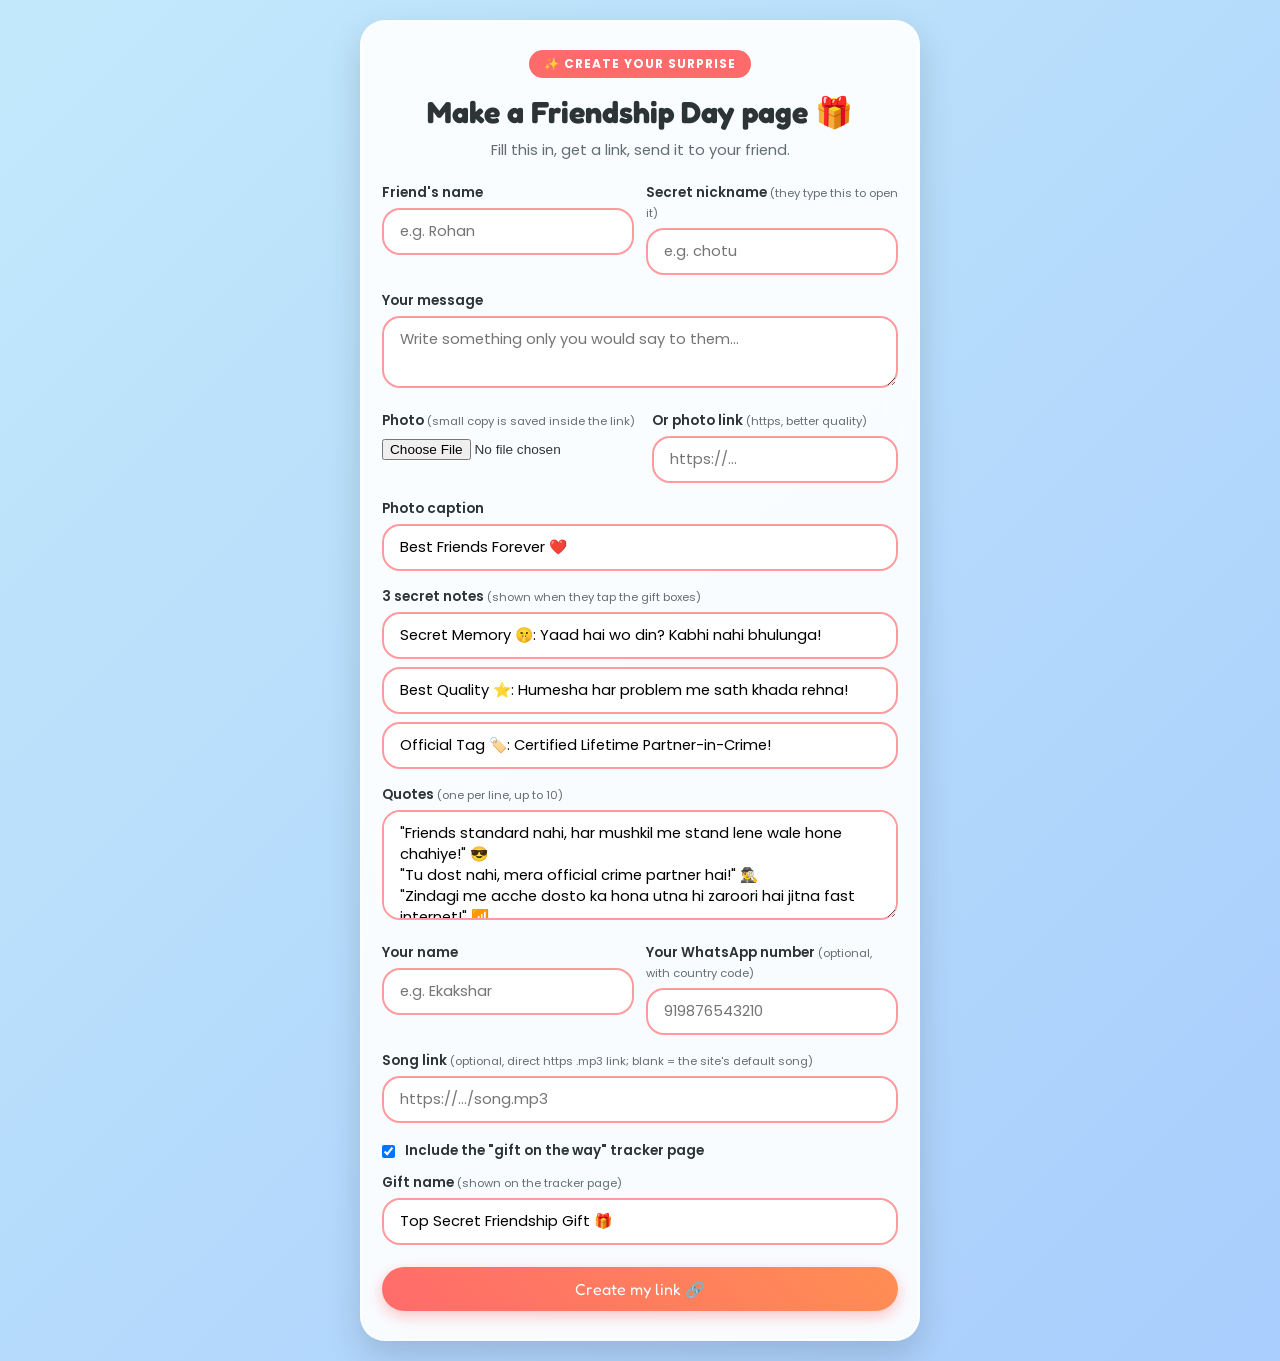
<file: create.html>
<!DOCTYPE html>
<html lang="en">
<head>
<meta charset="UTF-8">
<meta name="viewport" content="width=device-width, initial-scale=1.0">
<title>Create a Friendship Day Surprise 🎁</title>
<link href="https://fonts.googleapis.com/css2?family=Fredoka+One&family=Poppins:wght@400;600;700&display=swap" rel="stylesheet">
<link rel="stylesheet" href="style.css">
<style>
.card.wide{width:560px;text-align:left}
.top{text-align:center;margin-bottom:6px}
label{display:block;margin:16px 0 5px;font-weight:600;font-size:.85rem;color:#2d3436}
label small{font-weight:400;color:#636e72}
.card.wide input[type=text],textarea{width:100%;margin:0;padding:11px 16px;text-align:left;border:2px solid #ff9a9e;border-radius:18px;font:inherit;font-size:.92rem;outline:none;background:rgba(255,255,255,.9)}
.card.wide input[type=text]:focus,textarea:focus{border-color:#ff6b6b}
textarea{resize:vertical;min-height:72px}
input[type=file]{font-size:.85rem;max-width:100%}
.row{display:grid;grid-template-columns:1fr 1fr;gap:12px}
.check{display:flex;gap:10px;align-items:center;margin-top:18px;font-weight:600;font-size:.85rem}
#go{margin-top:22px}
#err{margin-top:12px;text-align:center}
#out{margin-top:22px;padding-top:18px;border-top:2px dashed #ff9a9e}
#out .btn,#out a.btn{margin-top:10px;text-align:center}
@media(max-width:480px){.row{grid-template-columns:1fr}}
</style>
</head>
<body>
<div class="card wide">
  <div class="top">
    <div class="badge">✨ CREATE YOUR SURPRISE</div>
    <h2>Make a Friendship Day page 🎁</h2>
    <p>Fill this in, get a link, send it to your friend.</p>
  </div>

  <div class="row">
    <div><label for="n">Friend's name</label><input type="text" id="n" maxlength="60" placeholder="e.g. Rohan"></div>
    <div><label for="k">Secret nickname <small>(they type this to open it)</small></label><input type="text" id="k" maxlength="40" placeholder="e.g. chotu" autocomplete="off"></div>
  </div>

  <label for="m">Your message</label>
  <textarea id="m" maxlength="600" placeholder="Write something only you would say to them..."></textarea>

  <div class="row">
    <div><label for="file">Photo <small>(small copy is saved inside the link)</small></label><input type="file" id="file" accept="image/*"></div>
    <div><label for="p">Or photo link <small>(https, better quality)</small></label><input type="text" id="p" placeholder="https://..."></div>
  </div>
  <label for="cap">Photo caption</label>
  <input type="text" id="cap" maxlength="40" value="Best Friends Forever ❤️">

  <label>3 secret notes <small>(shown when they tap the gift boxes)</small></label>
  <input type="text" id="b0" maxlength="160" value="Secret Memory 🤫: Yaad hai wo din? Kabhi nahi bhulunga!" style="margin-bottom:8px">
  <input type="text" id="b1" maxlength="160" value="Best Quality ⭐: Humesha har problem me sath khada rehna!" style="margin-bottom:8px">
  <input type="text" id="b2" maxlength="160" value="Official Tag 🏷️: Certified Lifetime Partner-in-Crime!">

  <label for="q">Quotes <small>(one per line, up to 10)</small></label>
  <textarea id="q" style="min-height:110px">"Friends standard nahi, har mushkil me stand lene wale hone chahiye!" 😎
"Tu dost nahi, mera official crime partner hai!" 🕵️‍♂️
"Zindagi me acche dosto ka hona utna hi zaroori hai jitna fast internet!" 📶</textarea>

  <div class="row">
    <div><label for="s">Your name</label><input type="text" id="s" maxlength="40" placeholder="e.g. Ekakshar"></div>
    <div><label for="w">Your WhatsApp number <small>(optional, with country code)</small></label><input type="text" id="w" inputmode="numeric" placeholder="919876543210"></div>
  </div>

  <label for="a">Song link <small>(optional, direct https .mp3 link; blank = the site's default song)</small></label>
  <input type="text" id="a" placeholder="https://.../song.mp3">

  <label class="check"><input type="checkbox" id="t" checked> Include the "gift on the way" tracker page</label>
  <label for="g" style="margin-top:12px">Gift name <small>(shown on the tracker page)</small></label>
  <input type="text" id="g" maxlength="60" value="Top Secret Friendship Gift 🎁">

  <button class="btn" id="go">Create my link 🔗</button>
  <p id="err" class="error-text hidden"></p>

  <div id="out" class="hidden">
    <label for="link">Your link</label>
    <input type="text" id="link" readonly>
    <p id="note" style="margin-top:8px;font-size:.8rem"></p>
    <button class="btn replay-btn" id="copy">Copy link 📋</button>
    <a class="btn share-btn" id="wa" target="_blank" rel="noopener">Send on WhatsApp 💬</a>
    <a class="sub-btn" id="prev" target="_blank" rel="noopener" style="display:block;margin-top:14px;text-align:center">Preview it first 👀</a>
  </div>
</div>

<script>
const $ = id => document.getElementById(id);
const clean = (v, n) => v.trim().slice(0, n);
const b64e = s => { let b = ''; new TextEncoder().encode(s).forEach(c => b += String.fromCharCode(c)); return btoa(b).replace(/\+/g, '-').replace(/\//g, '_').replace(/=+$/, ''); };
const fail = t => { $('err').textContent = '❌ ' + t; $('err').classList.remove('hidden'); };

function shrink(file) {
  return new Promise((ok, no) => {
    const im = new Image(), u = URL.createObjectURL(file);
    im.onload = () => {
      const r = Math.min(1, 200 / Math.max(im.width, im.height)), c = document.createElement('canvas');
      c.width = Math.round(im.width * r); c.height = Math.round(im.height * r);
      c.getContext('2d').drawImage(im, 0, 0, c.width, c.height);
      URL.revokeObjectURL(u); ok(c.toDataURL('image/jpeg', 0.6));
    };
    im.onerror = no; im.src = u;
  });
}

$('go').onclick = async () => {
  $('err').classList.add('hidden');
  const n = clean($('n').value, 60), k = clean($('k').value, 40).toLowerCase();
  if (!n || !k) return fail("Please fill your friend's name and the secret nickname.");
  const d = { n, k, m: clean($('m').value, 600), cap: clean($('cap').value, 40), g: clean($('g').value, 60), s: clean($('s').value, 40),
    b: [0, 1, 2].map(i => clean($('b' + i).value, 160)),
    q: $('q').value.split('\n').map(x => clean(x, 160)).filter(Boolean).slice(0, 10), t: $('t').checked ? 1 : 0 };
  const w = $('w').value.replace(/\D/g, ''); if (/^\d{8,15}$/.test(w)) d.w = w;
  const a = clean($('a').value, 300); if (/^https:\/\//.test(a)) d.a = a;
  const p = clean($('p').value, 500), f = $('file').files[0];
  try { if (/^https:\/\//.test(p)) d.p = p; else if (f) d.p = await shrink(f); }
  catch (e) { return fail('Could not read that photo. Try another one or paste a photo link.'); }

  const url = new URL('index.html', location.href); url.hash = 'd=' + b64e(JSON.stringify(d));
  const link = url.href;
  $('link').value = link;
  $('wa').href = 'https://wa.me/?text=' + encodeURIComponent('I made a Friendship Day surprise for you 🎁 Open it and type our secret nickname: ' + link);
  $('prev').href = link;
  $('note').textContent = location.protocol === 'file:' ? '⚠️ This site is not online yet. Put it on a host (like GitHub Pages) first, otherwise this link only works on your computer.'
    : link.length > 6000 ? '⚠️ The link is long because of the photo. If WhatsApp cuts it, use a photo link instead of uploading.'
    : 'Anyone with this link can read what you wrote. The nickname is just for fun, not a lock.';
  $('out').classList.remove('hidden'); $('out').scrollIntoView({ behavior: 'smooth' });
};

$('copy').onclick = async () => {
  try { await navigator.clipboard.writeText($('link').value); } catch (e) { $('link').select(); document.execCommand('copy'); }
  $('copy').textContent = 'Copied ✅'; setTimeout(() => $('copy').textContent = 'Copy link 📋', 1800);
};
</script>
</body>
</html>
</file>
<file: style.css>
* {
    margin: 0;
    padding: 0;
    box-sizing: border-box;
}

body {
    font-family: 'Poppins', sans-serif;
    background: linear-gradient(-45deg, #ff9a9e, #fecfef, #a1c4fd, #c2e9fb);
    background-size: 400% 400%;
    animation: gradientBG 10s ease infinite;
    min-height: 100vh;
    display: flex;
    justify-content: center;
    align-items: center;
    text-align: center;
    overflow-x: hidden;
    padding: 20px 0;
    color: #333;
}

@keyframes gradientBG {
    0% { background-position: 0% 50%; }
    50% { background-position: 100% 50%; }
    100% { background-position: 0% 50%; }
}

.background-animation {
    position: fixed;
    width: 100%;
    height: 100%;
    top: 0;
    left: 0;
    pointer-events: none;
    z-index: 1;
}

.floating-item {
    position: absolute;
    bottom: -50px;
    font-size: 1.8rem;
    animation: floatUp 8s linear infinite;
    opacity: 0.7;
}

@keyframes floatUp {
    0% { transform: translateY(0) rotate(0deg); opacity: 1; }
    100% { transform: translateY(-110vh) rotate(360deg); opacity: 0; }
}

.music-toggle {
    position: fixed;
    top: 20px;
    right: 20px;
    background: rgba(255, 255, 255, 0.9);
    border: none;
    border-radius: 50%;
    width: 45px;
    height: 45px;
    font-size: 1.2rem;
    cursor: pointer;
    box-shadow: 0 4px 12px rgba(0,0,0,0.15);
    z-index: 100;
    transition: transform 0.2s;
}

.music-toggle:hover {
    transform: scale(1.1);
}

.card {
    background: rgba(255, 255, 255, 0.92);
    backdrop-filter: blur(15px);
    border: 2px solid rgba(255, 255, 255, 0.7);
    padding: 28px 20px;
    border-radius: 25px;
    box-shadow: 0 15px 35px rgba(0, 0, 0, 0.15);
    max-width: 92%;
    width: 430px;
    z-index: 10;
    position: relative;
    transition: all 0.3s ease;
}

.shake {
    animation: shakeAnim 0.4s ease-in-out;
}

@keyframes shakeAnim {
    0%, 100% { transform: translateX(0); }
    20%, 60% { transform: translateX(-10px); }
    40%, 80% { transform: translateX(10px); }
}

/* Polaroid Photo Frame */
.polaroid-frame {
    background: white;
    padding: 10px 10px 16px 10px;
    border-radius: 10px;
    box-shadow: 0 8px 20px rgba(0,0,0,0.12);
    transform: rotate(-3deg);
    margin: 0 auto 18px auto;
    width: 190px;
    transition: transform 0.3s ease;
}

.polaroid-frame:hover {
    transform: rotate(0deg) scale(1.05);
}

.polaroid-img-wrapper {
    width: 100%;
    height: 140px;
    border-radius: 6px;
    overflow: hidden;
    background: #f0f0f0;
}

/* Polaroid Image Styling Fix */
.polaroid-img-wrapper img {
    width: 100%;
    height: 100%;
    object-fit: contain; /* 👈 Isse poori photo dikhegi, cut nahi hogi */
    background-color: #f0f0f0; /* Side me khali jagah ko clean look dene ke liye */
    border-radius: 8px;
}


.polaroid-caption {
    font-family: 'Fredoka One', cursive;
    font-size: 0.85rem;
    color: #ff6b6b;
    margin-top: 8px;
}

.badge {
    display: inline-block;
    background: #ff6b6b;
    color: #fff;
    padding: 5px 15px;
    font-size: 0.75rem;
    font-weight: 700;
    border-radius: 20px;
    margin-bottom: 15px;
    letter-spacing: 1px;
}

.gift-badge {
    background: linear-gradient(45deg, #11998e, #38ef7d);
}

h2 {
    font-family: 'Fredoka One', cursive;
    font-size: 1.9rem;
    color: #2d3436;
    margin-bottom: 8px;
}

p {
    font-size: 0.92rem;
    line-height: 1.5;
    color: #636e72;
}

input[type="text"] {
    width: 100%;
    padding: 14px 20px;
    margin: 15px 0 10px 0;
    border: 2px solid #ff9a9e;
    border-radius: 30px;
    font-size: 1rem;
    font-family: 'Poppins', sans-serif;
    outline: none;
    text-align: center;
    background: rgba(255, 255, 255, 0.9);
}

.error-text {
    color: #d63031;
    font-size: 0.85rem;
    font-weight: 600;
    margin-bottom: 15px;
}

.btn {
    background: linear-gradient(45deg, #ff6b6b, #ff8e53);
    color: white;
    border: none;
    padding: 12px 20px;
    font-size: 1rem;
    font-family: 'Fredoka One', cursive;
    border-radius: 50px;
    cursor: pointer;
    box-shadow: 0 5px 15px rgba(255, 107, 107, 0.4);
    transition: all 0.3s ease;
    width: 100%;
    text-decoration: none;
    display: inline-block;
}

.btn:hover {
    transform: translateY(-2px);
}

.gift-claim-btn {
    background: linear-gradient(45deg, #8e2de2, #4a00e0);
    box-shadow: 0 5px 15px rgba(142, 45, 226, 0.4);
    font-size: 1.05rem;
}

.hidden {
    display: none !important;
}

h1 {
    font-family: 'Fredoka One', cursive;
    font-size: 2rem;
    color: #ff6b6b;
    line-height: 1.2;
    margin-bottom: 15px;
}

.name-highlight {
    background: linear-gradient(45deg, #d63031, #e84393);
    -webkit-background-clip: text;
    -webkit-text-fill-color: transparent;
    text-transform: capitalize;
}

/* Friendship Meter */
.meter-container {
    background: rgba(255, 255, 255, 0.8);
    padding: 10px 15px;
    border-radius: 15px;
    margin-bottom: 18px;
}

.meter-label {
    display: flex;
    justify-content: space-between;
    font-size: 0.8rem;
    font-weight: 700;
    color: #2d3436;
    margin-bottom: 6px;
}

.meter-bar {
    width: 100%;
    height: 12px;
    background: #dfe6e9;
    border-radius: 10px;
    overflow: hidden;
}

.meter-fill {
    height: 100%;
    width: 0%;
    background: linear-gradient(90deg, #ff6b6b, #ff8e53);
    border-radius: 10px;
    transition: width 1.5s cubic-bezier(0.1, 0.5, 0.5, 1);
}

/* Secret Gift Boxes Grid */
.gifts-heading {
    font-size: 0.82rem;
    font-weight: 700;
    color: #ff6b6b;
    margin: 18px 0 10px 0;
    text-transform: uppercase;
}

.gift-boxes-grid {
    display: flex;
    gap: 8px;
    justify-content: space-between;
    margin-bottom: 18px;
}

.gift-box {
    flex: 1;
    background: #fff;
    border: 2px dashed #ff9a9e;
    padding: 10px 5px;
    border-radius: 12px;
    font-size: 0.82rem;
    font-weight: 600;
    color: #2d3436;
    cursor: pointer;
    transition: all 0.3s ease;
}

.gift-box:hover {
    background: #fff0f3;
    transform: scale(1.05);
    border-color: #ff6b6b;
}

.gift-box.opened {
    background: #ff6b6b;
    color: white;
    border-style: solid;
    font-size: 0.75rem;
}

/* Quote Box */
.quote-box {
    background: rgba(255, 255, 255, 0.75);
    border-left: 4px solid #ff6b6b;
    padding: 12px;
    border-radius: 12px;
    margin-bottom: 20px;
    text-align: left;
}

.quote-box p {
    font-style: italic;
    font-weight: 600;
    color: #2d3436;
    font-size: 0.88rem;
    margin-bottom: 6px;
}

.sub-btn {
    background: transparent;
    border: none;
    color: #ff6b6b;
    font-weight: 700;
    font-size: 0.8rem;
    cursor: pointer;
    text-decoration: underline;
    font-family: 'Poppins', sans-serif;
}

/* Button Group */
.button-group {
    display: flex;
    flex-direction: column;
    gap: 10px;
}

.replay-btn {
    font-size: 0.9rem;
    padding: 10px;
    background: #dfe6e9;
    color: #2d3436;
    box-shadow: none;
}

.share-btn {
    background: linear-gradient(45deg, #25D366, #128C7E);
    box-shadow: 0 5px 15px rgba(37, 211, 102, 0.3);
    font-size: 0.95rem;
}

/* PAGE 3: Delivery Tracking Styles */
.delivery-sub {
    font-size: 0.85rem;
    margin-bottom: 18px;
}

.ring-card {
    background: #fff;
    border-radius: 16px;
    padding: 15px;
    display: flex;
    align-items: center;
    gap: 15px;
    box-shadow: 0 5px 15px rgba(0,0,0,0.06);
    margin-bottom: 20px;
    text-align: left;
}

.ring-icon {
    font-size: 2.8rem;
    background: #fff0f3;
    padding: 10px;
    border-radius: 12px;
}

.ring-details h3 {
    font-size: 1.05rem;
    color: #2d3436;
}

.ring-details p {
    font-size: 0.8rem;
}

.status-pill {
    display: inline-block;
    background: #e17055;
    color: white;
    font-size: 0.7rem;
    font-weight: 700;
    padding: 3px 8px;
    border-radius: 10px;
    margin-top: 5px;
}

/* Timeline */
.tracking-timeline {
    position: relative;
    padding-left: 20px;
    margin-bottom: 20px;
    text-align: left;
}

.tracking-timeline::before {
    content: '';
    position: absolute;
    left: 14px;
    top: 10px;
    bottom: 10px;
    width: 3px;
    background: #dfe6e9;
}

.step {
    display: flex;
    align-items: center;
    gap: 12px;
    margin-bottom: 15px;
    position: relative;
}

.step-icon {
    width: 28px;
    height: 28px;
    border-radius: 50%;
    background: #dfe6e9;
    display: flex;
    align-items: center;
    justify-content: center;
    font-size: 0.8rem;
    z-index: 2;
    color: #636e72;
}

.step.completed .step-icon {
    background: #00b894;
    color: white;
}

.step.active .step-icon {
    background: #ff6b6b;
    color: white;
}

.step-text strong {
    display: block;
    font-size: 0.88rem;
    color: #2d3436;
}

.step-text small {
    font-size: 0.75rem;
    color: #b2bec3;
}

.tracking-id-box {
    background: rgba(0, 0, 0, 0.04);
    padding: 8px;
    border-radius: 10px;
    font-size: 0.8rem;
}

/* Tap Burst Effect */
.tap-particle {
    position: fixed;
    pointer-events: none;
    font-size: 1.5rem;
    animation: burstOut 0.8s ease-out forwards;
    z-index: 1000;
}

@keyframes burstOut {
    0% { transform: scale(0.3) translateY(0); opacity: 1; }
    100% { transform: scale(1.5) translateY(-40px); opacity: 0; }
}

.main-msg{white-space:pre-line}
</file>
